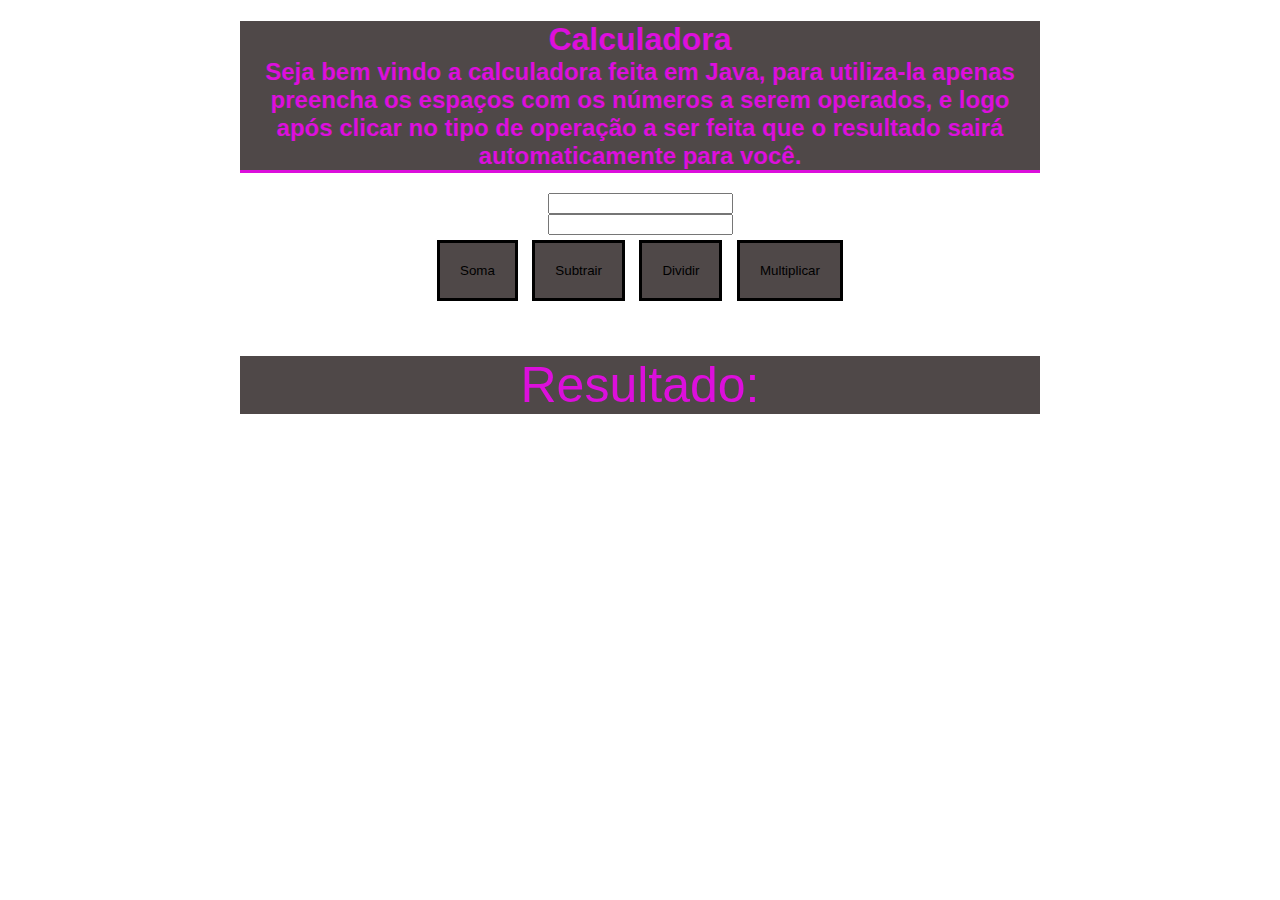
<file: Calculadora em Java/index.html>
<!DOCTYPE html>
<html lang="pt-br">
<head>
    <meta charset="UTF-8">
    <meta name="viewport" content="width=device-width, initial-scale=1.0">
    <title>Calculadora em Java</title>
    <script src="main.js"></script>
    <link rel="stylesheet" href="estilo.css">
</head>
<body>
    <h1>Calculadora</h1>
    <h2>Seja bem vindo a calculadora feita em Java, para utiliza-la apenas preencha os espaços com os números a serem operados,
        e logo após clicar no tipo de operação a ser feita que o resultado sairá automaticamente para você.
    </h2>  
    <input type="text" id="v1"><br>
    <input type="text" id="v2"><br>
    <ul class="operacoes">
        <li><button type="button" onclick="Somar()">Soma</button></li>
        <li><button type="button" onclick="Subtrair()">Subtrair</button></li>
        <li><button type="button" onclick="Dividir()">Dividir</button></li>
        <li><button type="button" onclick="Multiplicar()">Multiplicar</button></li>
    </ul>
    <p id="res">Resultado: </p>
</body>
</html>
</file>
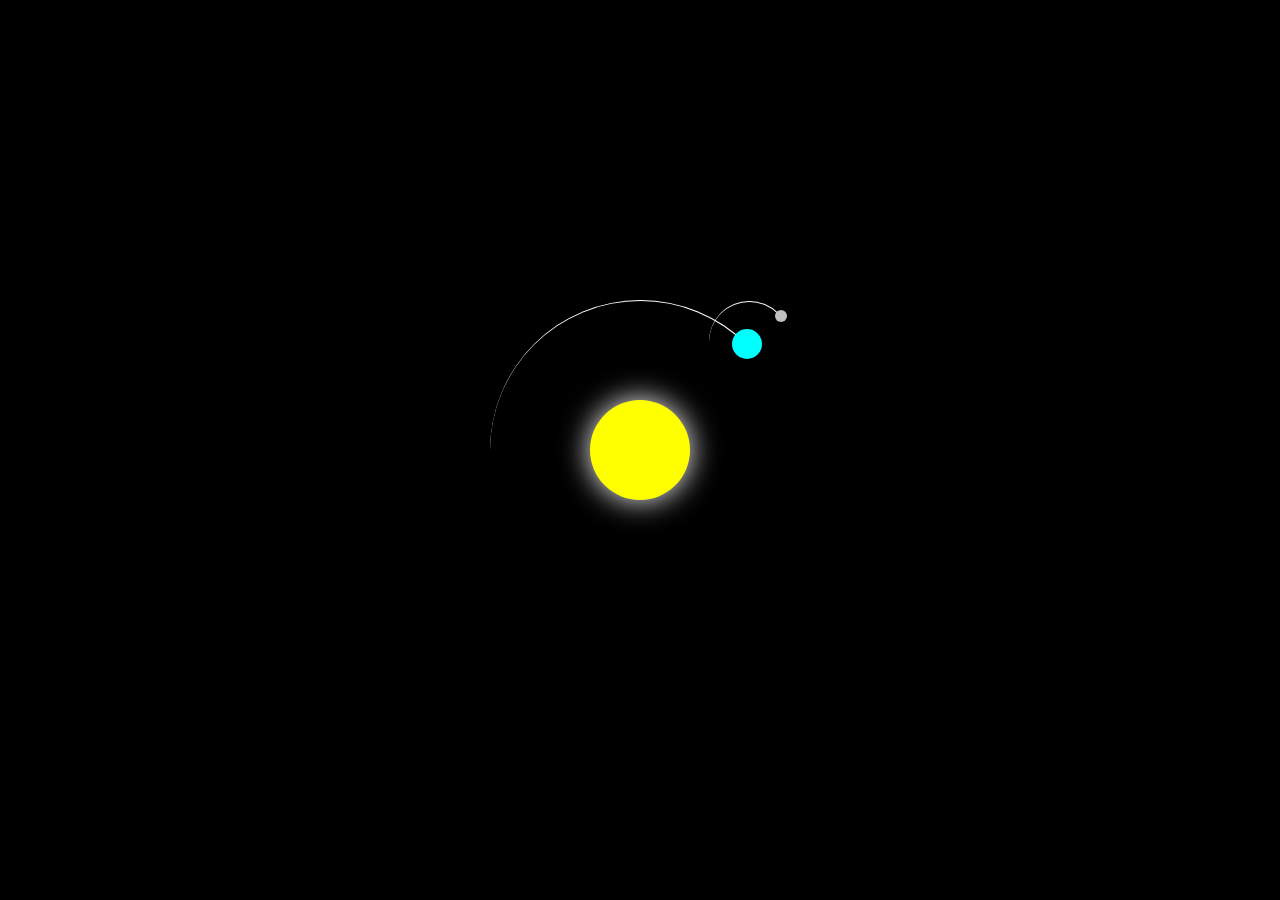
<file: Sistema Solar/index.html>
<!DOCTYPE html>
<html lang="en">
    <!--

    @Programith

    //-->

    <head>
        <meta charset="utf-8" />
        <link rel="stylesheet" href="style.css" />
    </head>
    <body>
        <div class="container">
            <div class="sun"></div>
            <div class="earth">
                <div class="moon"></div>
            </div>
        </div>
    </body>
</html>
</file>
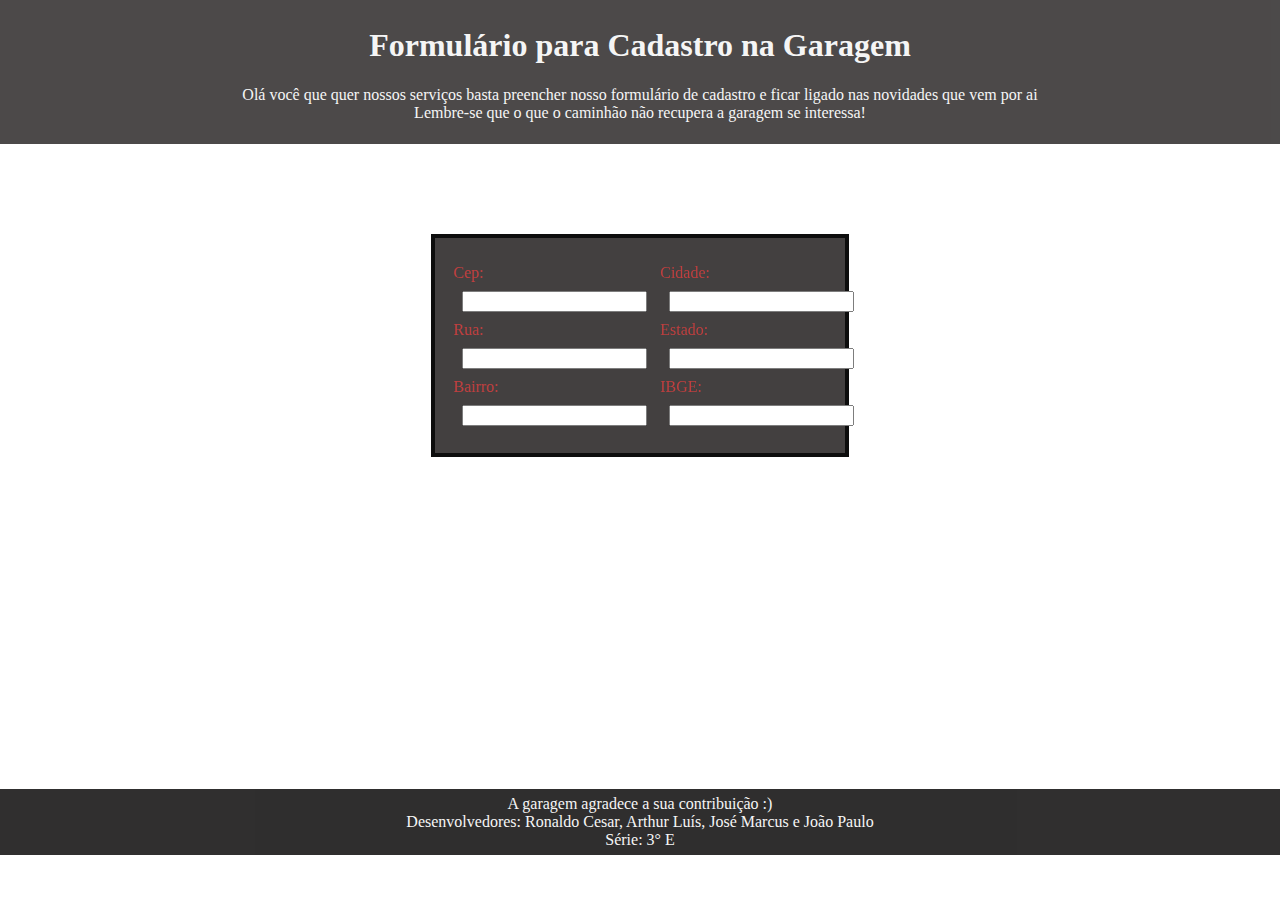
<file: ViaCEP/index.html>
<html>
<head>
<meta charset="UTF-8">
    <meta name="viewport" content="width=device-width, initial-scale=1.0">
    <meta http-equiv="Content-Type" content="text/html; charset=utf-8" />
    <title>ViaCEP Webservice</title>
    <script src="codigos.js"></script>
    <link rel="stylesheet" href="estilo.css">
 
    </head>

    <body>
        <header>
          <h1>Formulário para Cadastro na Garagem</h1>
          <p> Olá você que quer nossos serviços basta preencher nosso formulário de cadastro e ficar ligado nas novidades que vem por ai <br>
          Lembre-se que o que o caminhão não recupera a garagem se interessa!</p>
        </header>

      <form method="get" action=".">
        <table>
                <td>
                    <label>Cep:
                    <input name="cep" type="text" id="cep" value="" size="0" maxlength="9" onblur="pesquisacep(this.value);"/> <br>
                    <label>Rua:
                    <input name="rua" type="text" id="rua" size="0" /></label><br />
                    <label>Bairro:
                    <input name="bairro" type="text" id="bairro" size="0" /></label><br />
                </td>
            </label>
            <br/>
                <td>
                    <label>Cidade:
                    <input name="cidade" type="text" id="cidade" size="0" /></label><br/>
                    <label>Estado:
                    <input name="uf" type="text" id="uf" size="0" /></label><br/>
                    <label>IBGE:
                    <input name="ibge" type="text" id="ibge" size="0" /></label><br/>
                </td>
           
        </table>
      </form>
      
      <footer>
        A garagem agradece a sua contribuição :) <br>
        Desenvolvedores: Ronaldo Cesar, Arthur Luís, José Marcus e João Paulo <br>
        Série: 3° E
      </footer>
    </body>

</html>
</file>
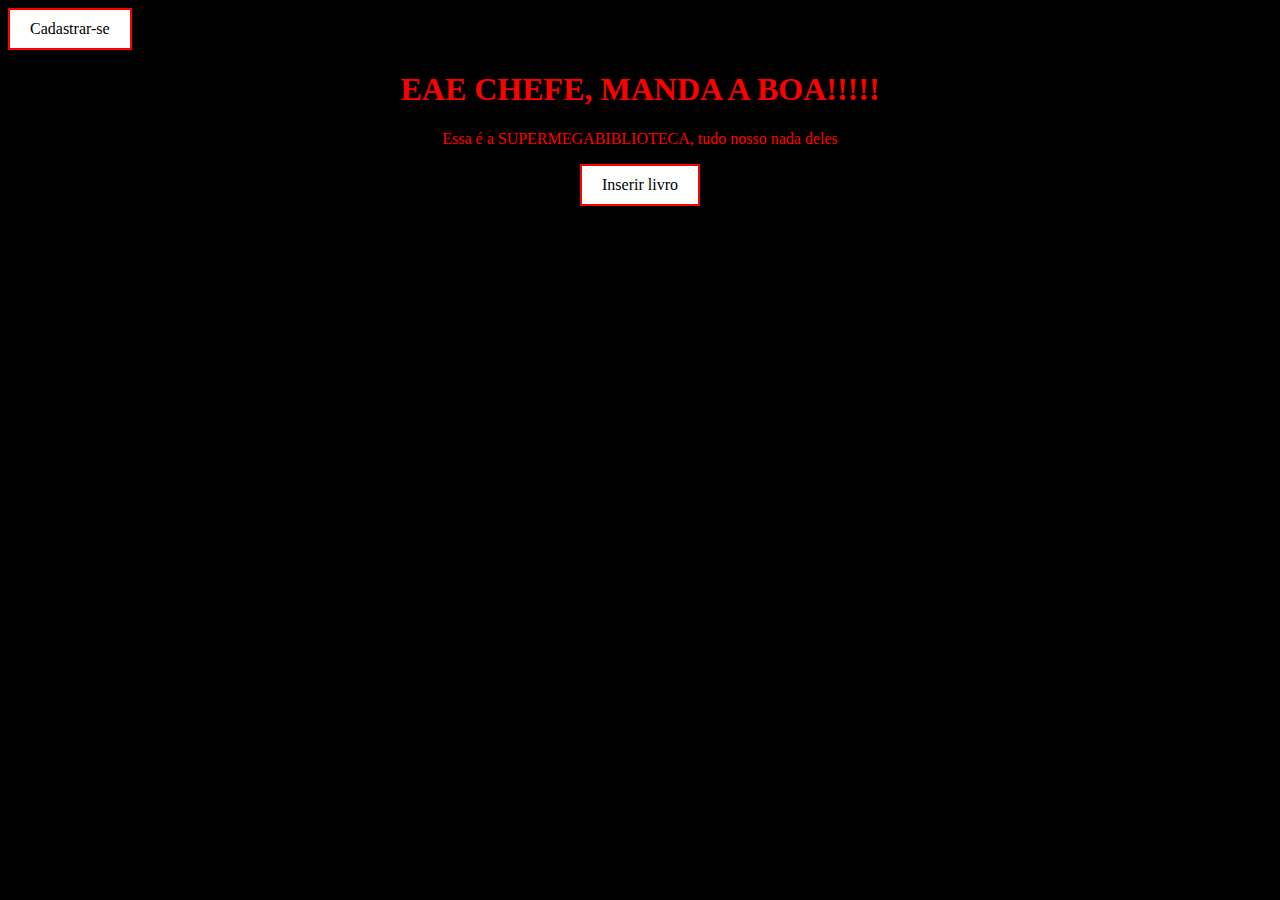
<file: ArthurL.3e/projeto_biblioteca/index.html>
<!DOCTYPE html>
<html lang="en">
<head>
    <meta charset="UTF-8">
    <meta name="viewport" content="width=, initial-scale=1.0">
    <title>Document</title>
    <link rel="stylesheet" href="estilopagina.css">
</head>
<body>
        <a href="cadastrar.html">Cadastrar-se</a>
        <h1>EAE CHEFE, MANDA A BOA!!!!! </h1>
        <p>Essa é a SUPERMEGABIBLIOTECA, tudo nosso nada deles</p>
        <div><a href="cadastra-livros.html" class="livro">Inserir livro</a></div>
</body>
</html>
</file>
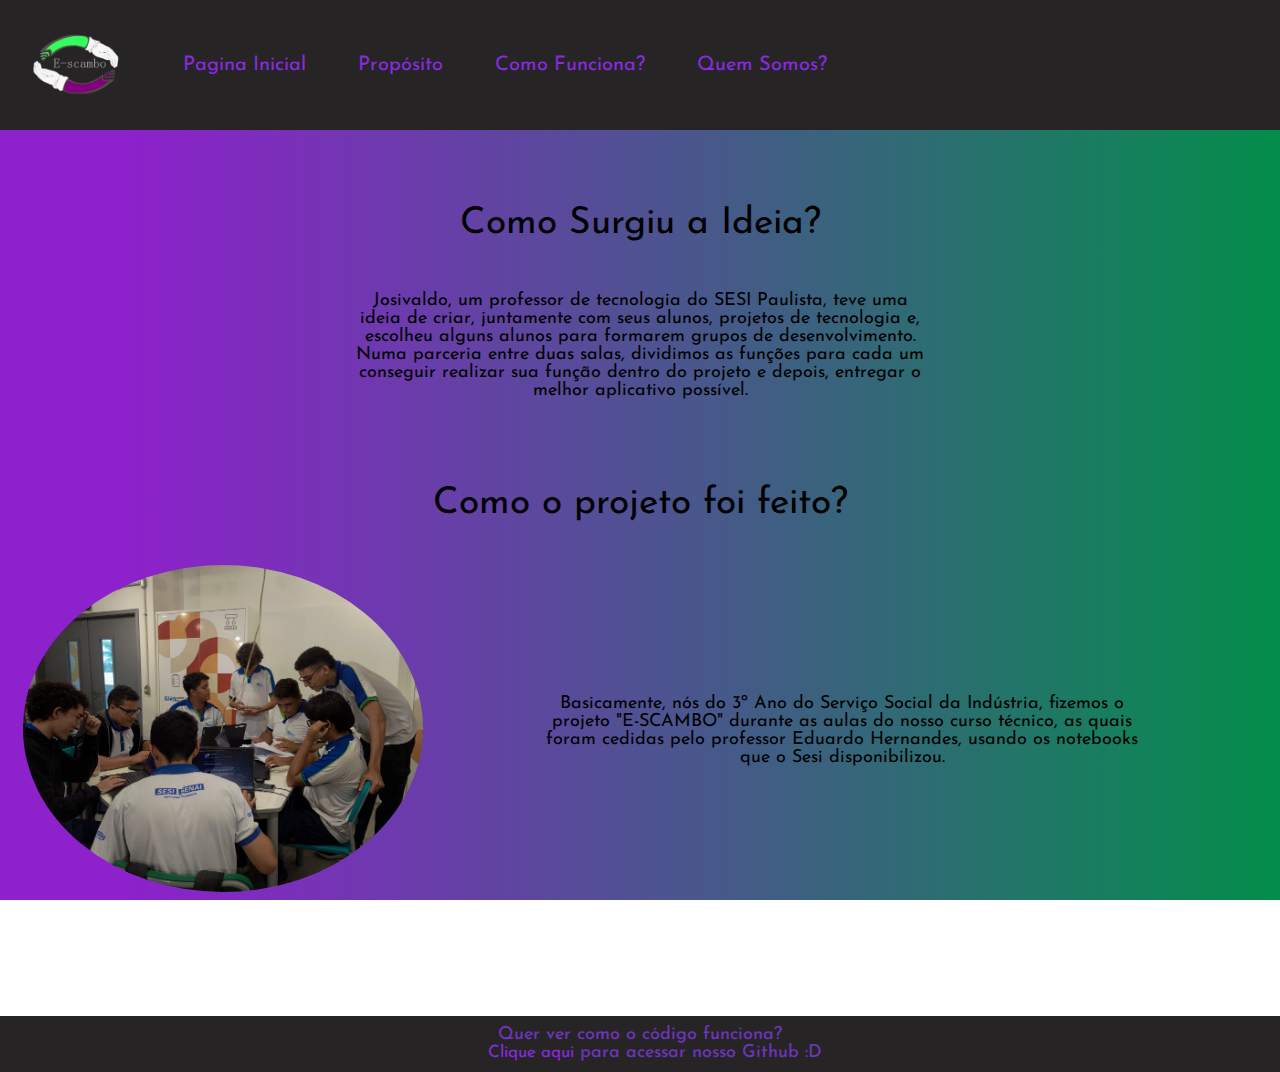
<file: E-Scambo/SiteAPP/index.html>
<!DOCTYPE html>
<html lang="pt-br">
<head>
    <meta charset="UTF-8">
    <meta name="viewport" content="width=device-width, initial-scale=1.0">
    <link rel="preconnect" href="https://fonts.googleapis.com">
    <link rel="preconnect" href="https://fonts.gstatic.com" crossorigin>
    <link href="https://fonts.googleapis.com/css2?family=Josefin+Sans:ital,wght@0,100..700;1,100..700&display=swap" rel="stylesheet">
    <link rel="stylesheet" href="estilo.css">
    <link rel="shortcut icon" href="img/favicon2.png" type="image/x-icon">
    <title>E-scambo</title>
</head>
<body>

    <header> 
        <div class="header_principal">
            
            <table id="table1">
                <tr>
                    <td><img src="img/logo.png" alt="logo" class="logo"></td>
                    <td><a href="index.html">Pagina Inicial</a></td>
                    <td><a href="proposito.html">Propósito</a></td>
                    <td><a href="como_funciona.html">Como Funciona?</a></td>
                    <td><a href="quem_somos.html">Quem Somos?</a></td>
                </tr>
            </table>
        </div>
    </header>

    
    <section>
        <h1>Como Surgiu a Ideia?</h1>
        
        <div class="texto">
            <p> Josivaldo, um professor de tecnologia do SESI Paulista, teve uma ideia de criar, juntamente com seus alunos, projetos de tecnologia e, escolheu alguns alunos para formarem grupos de desenvolvimento. Numa parceria entre duas salas, dividimos as funções para cada um conseguir realizar sua função dentro do projeto e depois, entregar o melhor aplicativo possível.
            </p>
        </div>
        
        <h1>Como o projeto foi feito?</h1>
            <table id="table2">
                    <td><img id="foto_grupo" src="img/fotogrupo.jpeg"></td>
                    <td>
                        <p>
                            Basicamente, nós do 3º Ano do Serviço Social da Indústria, fizemos o projeto "E-SCAMBO" durante as aulas do nosso curso técnico, as quais foram cedidas pelo professor Eduardo Hernandes, usando os notebooks que o Sesi disponibilizou. 
                        </p>
                    </td>
            </table>
    </section>


    <footer>
        Quer ver como o código funciona? <br>
        <a href="https://github.com/CaioDValle/e-Scambo" style="font-size: 17px;" target="_blank">Clique aqui</a> para acessar nosso Github :D <br>
    </footer>
</body>
</html>
</file>
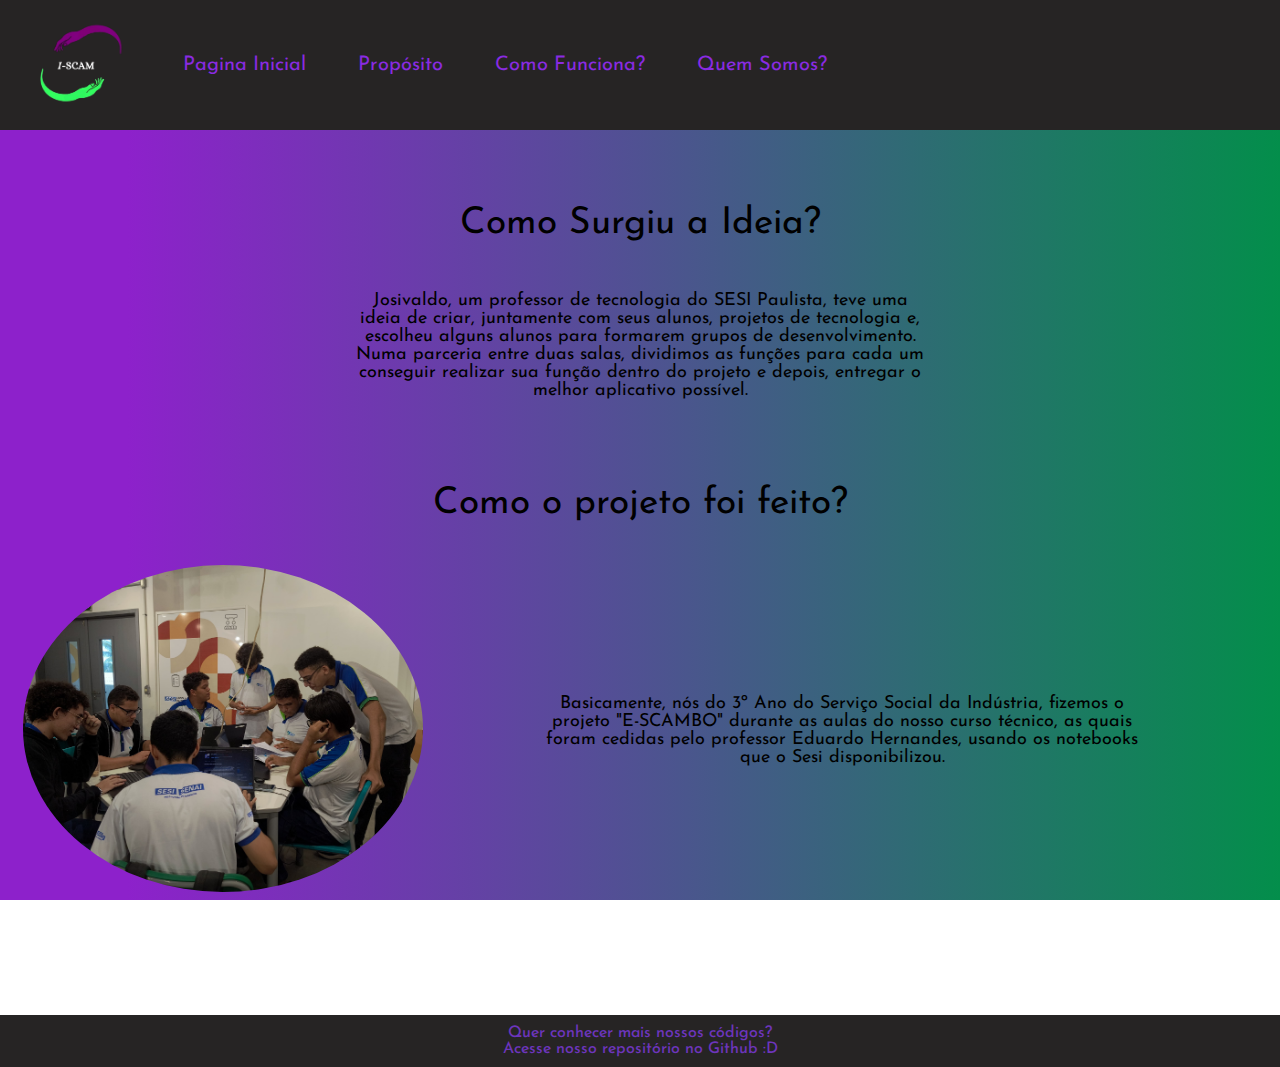
<file: E-Scambo/images/SiteAPP/index.html>
<!DOCTYPE html>
<html lang="pt-br">
<head>
    <meta charset="UTF-8">
    <meta name="viewport" content="width=device-width, initial-scale=1.0">
    <link rel="preconnect" href="https://fonts.googleapis.com">
    <link rel="preconnect" href="https://fonts.gstatic.com" crossorigin>
    <link href="https://fonts.googleapis.com/css2?family=Josefin+Sans:ital,wght@0,100..700;1,100..700&display=swap" rel="stylesheet">
    <link rel="stylesheet" href="estilo.css">
    <link rel="shortcut icon" href="img/favicon.png" type="image/x-icon">
    <title>I-scam</title>
</head>
<body>

    <header>
        <div class="header_principal">
            
            <table id="table1">
                <tr>
                    <td><img src="img/favicon.png" alt="logo" class="logo"></td>
                    <td><a href="index.html">Pagina Inicial</a></td>
                    <td><a href="proposito.html">Propósito</a></td>
                    <td><a href="como_funciona.html">Como Funciona?</a></td>
                    <td><a href="quem_somos.html">Quem Somos?</a></td>
                </tr>
            </table>
        </div>
    </header>

    
    <section>
        <h1>Como Surgiu a Ideia?</h1>
        
        <div class="texto">
            <p> Josivaldo, um professor de tecnologia do SESI Paulista, teve uma ideia de criar, juntamente com seus alunos, projetos de tecnologia e, escolheu alguns alunos para formarem grupos de desenvolvimento. Numa parceria entre duas salas, dividimos as funções para cada um conseguir realizar sua função dentro do projeto e depois, entregar o melhor aplicativo possível.
            </p>
        </div>
        
        <h1>Como o projeto foi feito?</h1>
            <table id="table2">
                    <td><img id="foto_grupo" src="img/fotogrupo.jpeg"></td>
                    <td>
                        <p>
                            Basicamente, nós do 3º Ano do Serviço Social da Indústria, fizemos o projeto "E-SCAMBO" durante as aulas do nosso curso técnico, as quais foram cedidas pelo professor Eduardo Hernandes, usando os notebooks que o Sesi disponibilizou. 
                        </p>
                    </td>
            </table>
    </section>


    <footer>
        Quer conhecer mais nossos códigos? <br>
        Acesse nosso repositório no Github :D <br>
    </footer>
</body>
</html>
</file>
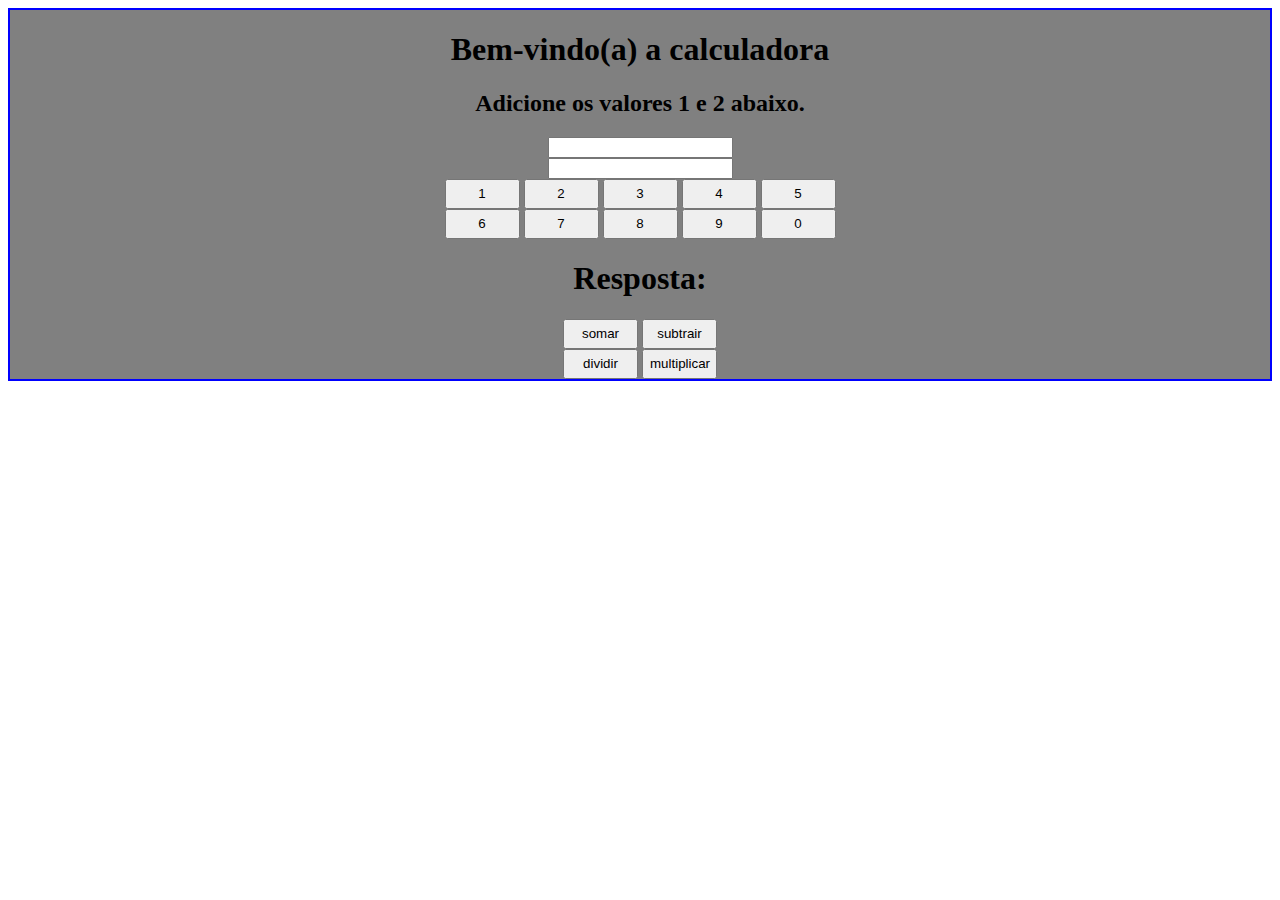
<file: Calculadora/calculadora.html>
<!--
Alunos: Lucas Leandro
3ºE II
 -->
<!DOCTYPE html>
<html lang="pt-br">
<head>
    <meta charset="UTF-8">
    <meta name="viewport" content="width=device-width, initial-scale=1.0">
    <title>Calculadora</title>
    <link rel="stylesheet" href="estilo.css ">
</head>
<body>
    <div class="fundocinza">
    <h1>Bem-vindo(a) a calculadora</h1>
    <H2>Adicione os valores 1 e 2 abaixo.</H2>
    <input id="v1" type="text"><br>
    <input id="v2" type="text"><br>
    <div>
        <button type="button" onclick="add(1)">1</button>
        <button type="button" onclick="add(2)">2</button>
        <button type="button" onclick="add(3)">3</button>
        <button type="button" onclick="add(4)">4</button>
        <button type="button" onclick="add(5)">5</button>
        <br>
        <button type="button" onclick="add(6)">6</button>
        <button type="button" onclick="add(7)">7</button>
        <button type="button" onclick="add(8)">8</button>
        <button type="button" onclick="add(9)">9</button>
        <button type="button" onclick="add(0)">0</button>
    </div>
    <H1 id="res">Resposta:  </H1>
    <button type="button" onclick="somar()">somar</button>
    <button type="button" onclick="subtrair()">subtrair</button><br>
    <button type="button" onclick="dividir()">dividir</button>
    <button type="button" onclick="multiplicar()">multiplicar</button>
    </div>

    
    <script src="funcoes.js"></script>
</body>
</html>
</file>
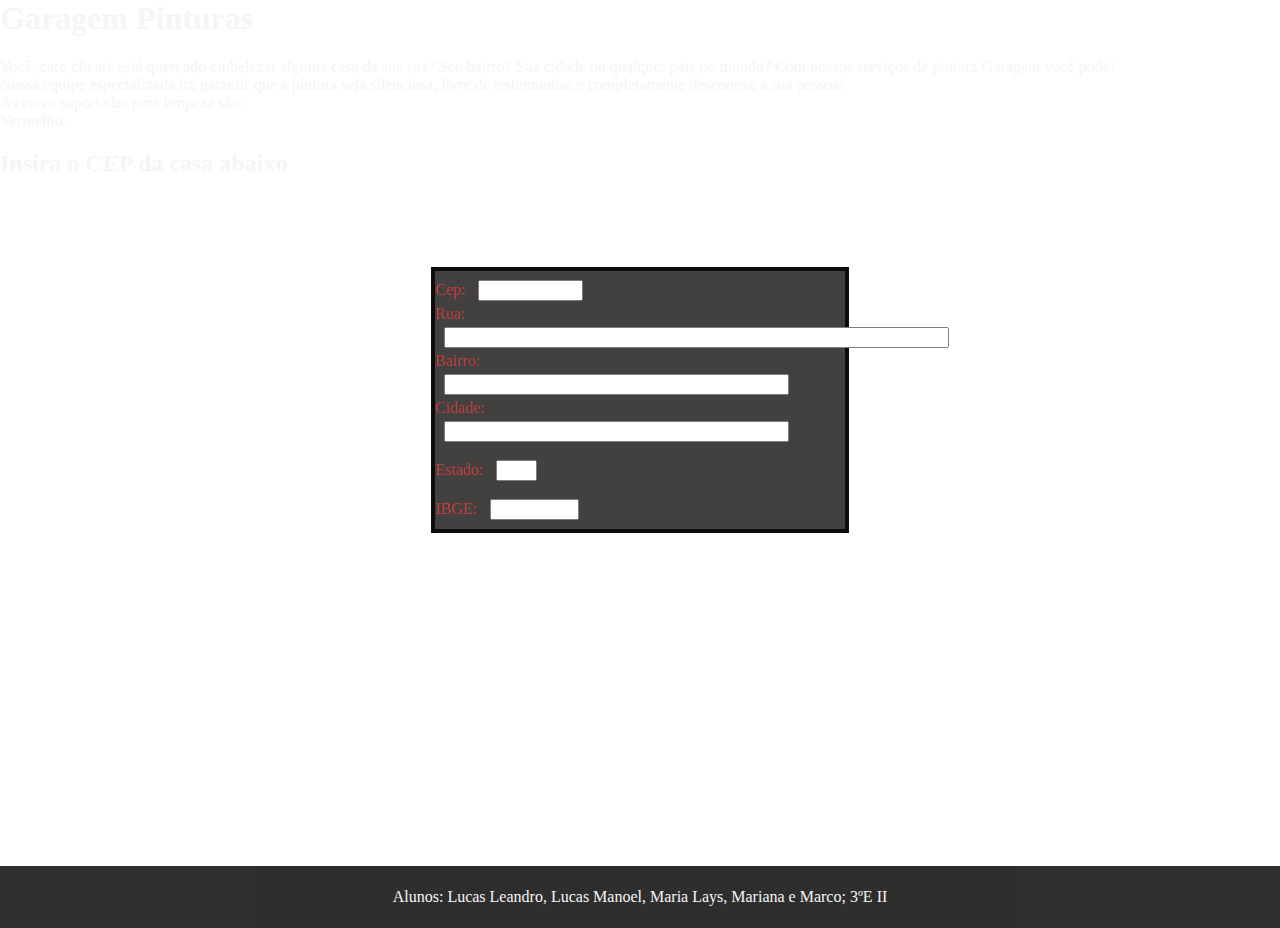
<file: ViaCEP/Garagem-pinturas.html>
<html>
<head>
    <title>Garagem encontra você!</title>
    <meta http-equiv="Content-Type" content="text/html; charset=utf-8" />
    <link rel="stylesheet" href="estilo.css">
    <!-- Adicionando Javascript -->
    <script src="funcoes.js"></script>
</head>
<body>
    <!-- Inicio do formulario -->
    <div class="fundovermelho"><H1>Garagem Pinturas</H1></div>
    <p class="fundocinza">Você, caro cliente está querendo embelezar alguma casa da sua rua? Seu bairro? Sua cidade ou qualquer país no mundo? Com nossos serviços de pintura Garagem você pode!
    <br>
     Nossa equipe especializada irá garantir que a pintura seja silenciosa, livre de testemunhas e completamente desconexa a sua pessoa!
    <br>
    As cores suportadas para limpeza são:<br>
    Vermelho.
    </p>
    <div class="fundovermelho"><h2>Insira o CEP da casa abaixo</h2></div>
    <form method="get" action=".">
        <label style="text-align: left;">Cep:
            <input name="cep" type="text" id="cep" value="" size="10" maxlength="9"
               onblur="pesquisacep(this.value);" />
        </label><br />
        <label>Rua:
        <input name="rua" type="text" id="rua" size="60" />
        </label><br />
        <label>Bairro:
        <input name="bairro" type="text" id="bairro" size="40" />
        </label><br />
        <label>Cidade:
        <input name="cidade" type="text" id="cidade" size="40" />
        </label><br />
        <label>Estado:
        <input name="uf" type="text" id="uf" size="2" />
        </label><br />
        <label>IBGE:
        <input name="ibge" type="text" id="ibge" size="8" />
        </label><br />
    </form>  
</body>
<footer>
    <div class="fundovermelho">
        <p>Alunos: Lucas Leandro, Lucas Manoel, Maria Lays, Mariana e Marco; 3ºE II</p>
    </div>
</footer>
</html>
</file>
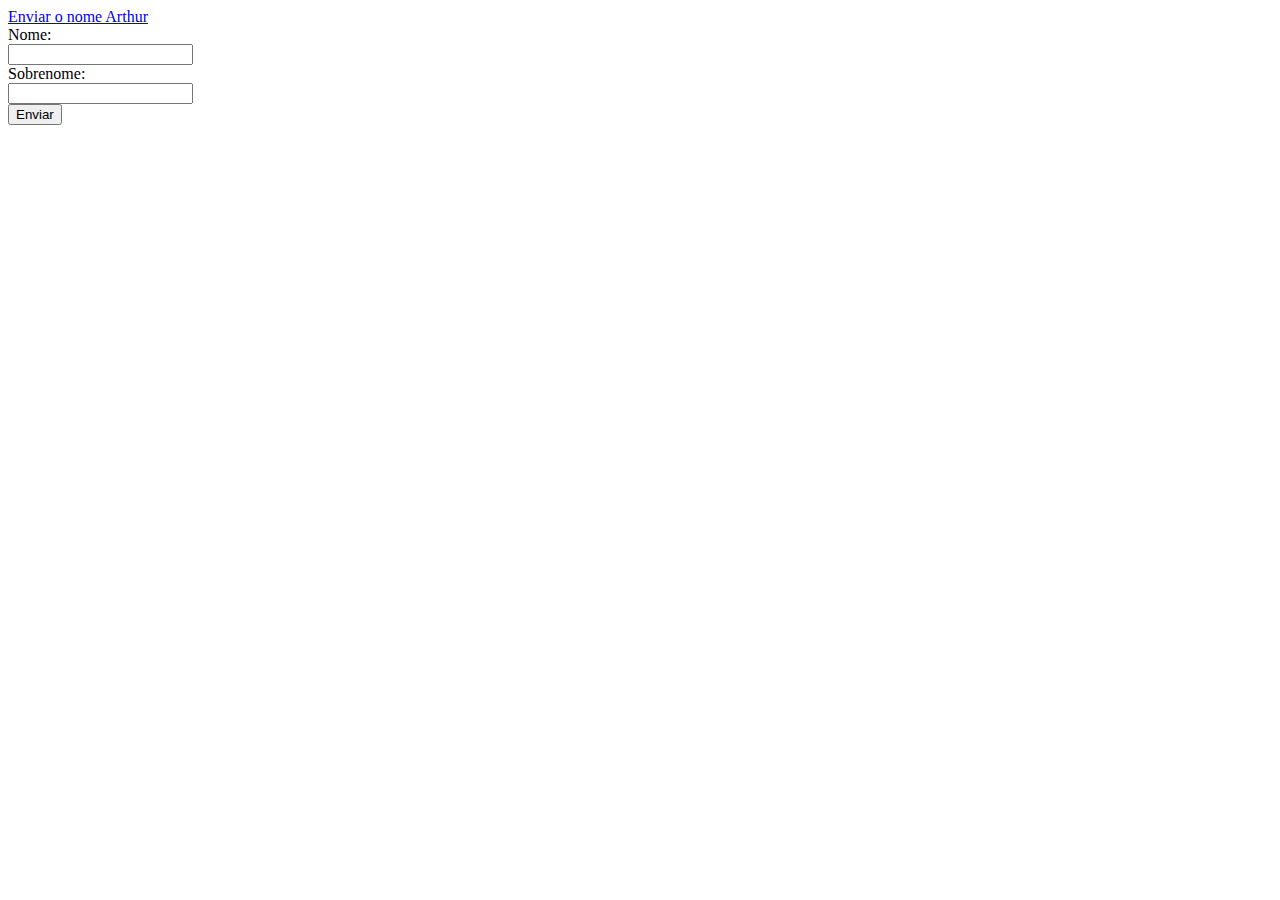
<file: ArthurL.3e/aula07/aula07.html>
<!DOCTYPE html>
<html lang="pt-br">
<head>
    <meta charset="UTF-8">
    <meta name="viewport" content="width=device-width, initial-scale=1.0">
    <title>Document</title>
</head>
<body>
    <a href="recebe-aula07.php?nome=Eduardo">Enviar o nome Arthur</a>

    <form action="recebe-aula07.php"
        <label for="nome">Nome: </label> <br>
        <input type="text" name="nome"><br>
        <label for="sobrenome">Sobrenome: </label><br>
        <input type="text" name="sobrenome"></label><br>
        <input type="submit" value="Enviar">
    </form>
</body>
</html>
</file>
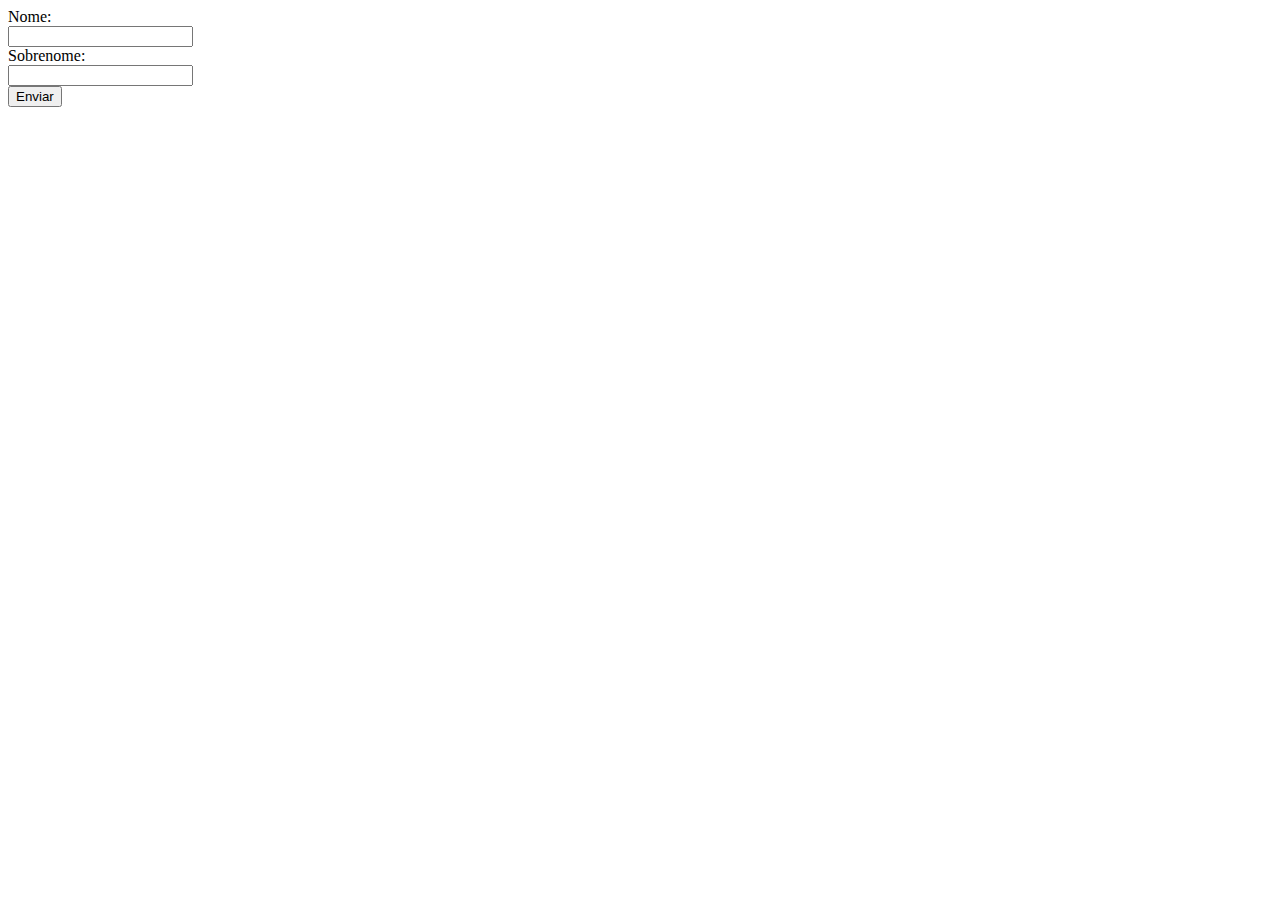
<file: ArthurL.3e/aula08/aula08.html>
<!DOCTYPE html>
<html lang="pt-br">
<head>
    <meta charset="UTF-8">
    <meta name="viewport" content="width=device-width, initial-scale=1.0">
    <title>Document</title>
</head>
<body>
    <form action="recebe-aula08.php" method="post">
        <label for="nome">Nome: </label> <br>
        <input type="text" name="nome"><br>
        <label for="sobrenome">Sobrenome: </label><br>
        <input type="text" name="sobrenome"></label><br>
        <input type="submit" value="Enviar">
    </form>
</body>
</html>
</file>
<file: Calculadora em Java/estilo.css>
body {
    font-family: 'Segoe UI', Tahoma, Geneva, Verdana, sans-serif;
    background-image: url(https://images-wixmp-ed30a86b8c4ca887773594c2.wixmp.com/i/207bfa68-da70-4605-b284-cad6dad55484/dakyp5l-f9cefe17-48f3-4cb1-bed7-4845a37f4e71.jpg);
    background-repeat: no-repeat;
    background-position: Center;
    background-attachment: fixed;
    background-size: cover;
    color: rgb(220, 15, 220);
    text-align: center;
    width: 800px;
    margin: auto;

}
h1 {
    background-color: rgb(79, 72, 72);  
    margin-bottom: 0;
}
h2 {
    background-color: rgb(79, 72, 72);
    border-bottom: 3px solid;
    margin-top: 0;

}

p {
    font-size: 50px;
    background-color: rgb(79, 72, 72);
    

}
.operacoes {
    display: inline;
    width: 100%;
    padding-left: 0;
    margin: 10px;
}
li{
    list-style: none;
    margin: 5px;
    display: inline-block;
    padding: 0;
}
button {
    background-color: rgb(79, 72, 72);
    text-align: center;
    padding: 20px;
    border: 3px solid black;

}

.operacoes button:hover {
    background-color: purple;
    
}
</file>
<file: Sistema Solar/style.css>
/*

@Programith

*/

body {
    margin: 0;
    height: 100vh;
    display: flex;
    align-items: center;
    justify-content: center;
    background-color: black;
    overflow: hidden; 
}

/*
Aqui, o estilo está sendo aplicado ao elemento `body`, definindo algumas propriedades de layout e aparência.
    margin: 0; define a margem do corpo como 0, eliminando qualquer espaço em branco ao redor.
    height: 100vh; define a altura do corpo como 100% da altura da viewport.
    display: flex; define o layout do corpo como flexível.
    align-items: center; alinha os itens flexíveis verticalmente ao centro.
    justify-content: center; alinha os itens flexíveis horizontalmente ao centro.
    background-color: black; define o fundo do corpo como preto.
    overflow: hidden; oculta qualquer conteúdo que se estenda além dos limites do corpo.
*/

.container {
    font-size: 10px;
    width: 40em;
    height: 40em;
    position: relative;
}

/*
    Este estilo é aplicado à classe `.container`.
    font-size: 10px; define o tamanho da fonte dentro do contêiner como 10 pixels.
    width: 40em; define a largura do contêiner como 40 vezes o tamanho da fonte atual.
    height: 40em; define a altura do contêiner como 40 vezes o tamanho da fonte atual.
    position: relative; define a posição do contêiner como relativa em relação ao seu próprio fluxo normal.
*/

.sun {
    position: absolute;
    top: 15em;
    left: 15em;
    width: 10em;
    height: 10em; /*rkg*/
    background-color: yellow;
    border-radius: 50%;
    box-shadow: 0 0 3em white;
}

/*
  Estes estilos são aplicados à classe `.sun`, que representa o sol.
    position: absolute; define a posição do sol como absoluta em relação ao seu contêiner pai.
    top: 15em; posiciona o sol 15 vezes o tamanho da fonte a partir do topo do seu contêiner pai.
    left: 15em; posiciona o sol 15 vezes o tamanho da fonte a partir da esquerda do seu contêiner pai.
    width: 10em; define a largura do sol como 10 vezes o tamanho da fonte atual.
    height: 10em; define a altura do sol como 10 vezes o tamanho da fonte atual.
    background-color: yellow; define a cor de fundo do sol como amarelo.
    border-radius: 50%; arredonda as bordas do sol para criar uma forma circular.
    box-shadow: 0 0 3em white; adiciona uma sombra ao redor do sol para criar um efeito de brilho.
*/

.earth,
.moon {
    position: absolute;
    border-style: solid;
    border-color: white transparent transparent transparent;
    border-width: 0.1em 0.1em 0 0;
    border-radius: 50%;
}

/*
  Estes estilos são aplicados às classes `.earth` e `.moon`, que representam a Terra e a Lua, respectivamente.
    position: absolute; define a posição da Terra e da Lua como absoluta em relação ao seu contêiner pai.
    border-style: solid; define o estilo da borda como sólido.
    border-color: white transparent transparent transparent; define a cor da borda como branca e transparente para criar um efeito de meia-lua.
    border-width: 0.1em 0.1em 0 0; define a largura da borda para formar uma meia-lua.
    border-radius: 50%; arredonda as bordas para criar uma forma circular.
*/

.earth {
    top: 5em;
    left: 5em;
    width: 30em;
    height: 30em;
    animation: orbit 36.5s linear infinite;
}

/*
  Estes estilos são aplicados especificamente à classe `.earth`, que representa a Terra.
    top: 5em; posiciona a Terra 5 vezes o tamanho da fonte a partir do topo do seu contêiner pai.
    left: 5em; posiciona a Terra 5 vezes o tamanho da fonte a partir da esquerda do seu contêiner pai.
    width: 30em; define a largura da Terra como 30 vezes o tamanho da fonte atual.
    height: 30em; define a altura da Terra como 30 vezes o tamanho da fonte atual.
    animation: orbit 36.5s linear infinite; aplica uma animação chamada "orbit" à Terra, com uma duração de 36.5 segundos, movimento linear e repetição infinita.
*/

.moon {
    top: 0;
    right: 0;
    width: 8em;
    height: 8em;
    animation: orbit 2.7s linear infinite;
}

/*
  Estes estilos são aplicados especificamente à classe `.moon`, que representa a Lua.
    top: 0; posiciona a Lua no topo do seu contêiner pai.
    right: 0; posiciona a Lua na extremidade direita do seu contêiner pai.
    width: 8em; define a largura da Lua como 8 vezes o tamanho da fonte atual.
    height: 8em; define a altura da Lua como 8 vezes o tamanho da fonte atual.
    animation: orbit 2.7s linear infinite; aplica uma animação chamada "orbit" à Lua, com uma duração de 2.7 segundos, movimento linear e repetição infinita.
*/

.earth::before,
.moon::before {
    content: "";
    position: absolute;
    border-radius: 50%;
}

/*
  Estes estilos são aplicados aos pseudo-elementos '::before' das classes `.earth` e `.moon`, para adicionar elementos visuais 
  adicionais antes do conteúdo real desses elementos.
    content: ""; define o conteúdo do pseudo-elemento como vazio.
    position: absolute; define a posição do pseudo-elemento como absoluta em relação ao seu contêiner pai.
    border-radius: 50%; arredonda as bordas do pseudo-elemento para criar uma forma circular.
*/

.earth::before {
    top: 2.8em;
    right: 2.8em;
    width: 3em;
    height: 3em;
    background-color: aqua;
}

.moon::before {
    top: 0.8em;
    right: 0.2em;
    width: 1.2em;
    height: 1.2em;
    background-color: silver;
}

@keyframes orbit {
    to {
        transform: rotate(360deg);
    }
}

/*  transform: rotate(360deg); faz com que os elementos aos quais é aplicada girem 360 graus, completando uma órbita completa*/
</file>
<file: ViaCEP/estilo.css>
@charset "UTF-8";

body {
    margin: 0;
    background-image: url(https://img.freepik.com/fotos-gratis/textura-de-padrao-de-parede-de-tijolo-vermelho_53876-23210.jpg?size=626&ext=jpg&ga=GA1.1.735520172.1711324800&semt=ais);
    background-repeat: no-repeat;
    background-size: cover;
    color: whitesmoke;

}
header {
    background: rgb(57, 54, 54);
    padding: 6px;
    opacity: 90%;
    text-align: center;
}

form {
    margin: 0 auto;
    margin-top: 90px;
    border: 4px solid rgb(1, 1, 1);
    width: 32%;
    line-height: 50%;
    background: rgb(57, 54, 54);
    opacity: 95%;
    
}
label {
    color: rgb(188, 53, 53);
}
input {
    margin: 9;
}

table {
   padding: 15px;
}

footer {
    text-align: center;
    margin-top:  332.6px;
    background: rgb(25, 24, 24);
    padding: 6px;
    opacity: 90%;
    
}
</file>
<file: ArthurL.3e/projeto_biblioteca/estilopagina.css>
body{
    background-color: black;

}

h1{
    color: red;
    text-align: center;
    
}

p{
    text-align: center;
    color: red;
    
}

img{
    margin-left: 20%;
    width: 900px;
    height: 500px;
}

 

    div{
        text-align: center;
    }

    label{
        color: red;
        text-align: center;

    }

a:link, a:visited {
    background-color: white;
    color: black;
    border: 2px solid red;
    padding: 10px 20px;
    text-align: center;
    text-decoration: none;
    display: inline-block;
  }
  
  a:hover, a:active {
    background-color: red;
    color: white;
  }
  .classe{
    text-align: center;
    margin-left: 33%;
}
.classe2{
    text-align: center;
    margin-left: 39%;
}

.botao{
    margin-right: 50%;

}
.botao2{
    margin-right: 62%;
}
</file>
<file: E-Scambo/SiteAPP/estilo.css>
/* ESTILIZAÇÃO DO BODY */

*{
    margin: 0;
    color: black;
    font-family: "Josefin Sans", sans-serif;
    font-optical-sizing: auto;
    font-weight: 400;
    font-style: normal;
    font-size: 18px;
}

body {
    background: linear-gradient(90deg,rgb(141, 33, 203) 10%, #038e4b 100%) no-repeat fixed;
}

/* ESTILIZAÇÃO DA DIV DE HEAD */

.header_principal{
    display: flex;
    align-items: center;
    width: 100%;
    background-color: rgb(38, 36, 36);
    height: 130px;
}
.logo{
    width: 110px;
    border-radius: 10px;
}

a::after{
    content: " ";
    width: 0%;
    height: 1.51px;
    background-color: blueviolet;
    position: absolute;
    bottom: 0;
    left: 0;
    transition: 0.5s ease-in-out;
}
a:hover::after{
    width: 65%;
}  

/* ESTILIZAÇÃO DOS LINKS */

a{
    text-decoration: none;
    font-size: 20px;
    align-items: center;
    justify-content: center;
    margin-left: 30px;
    position: relative;
}
a:link {
    color: blueviolet;
}
a:visited { 
    color: rgb(105, 16, 156);
    text-decoration: none;
}
a:hover {
    color: chartreuse;
}

/* ESTILIZAÇÃO DOS TEXTOS E TABELAS */

#table1 {
    border-spacing: 20px;
}

#table2 p{
    margin-left: 9px;
    width: 70%;
    margin: 0 auto;
    font-size: 18px;
}

h1 {
    text-align: center;
    margin-top: 75px;
    margin-bottom: 40px;
    font-size: 37px;
    align-items: center;
    justify-content: center;
}

.texto {
    width: 100%;
    display: flex;
    text-align: center;
}

.texto p{
    width: 45%;
    margin: 0 auto;
    padding: 10px;
    text-align: center;
    font-size: 18px;
}

.objetivo, .funciona {
    width: 45%;
    margin: 0 auto;
    text-align: center;
    line-height: 25px;
}
.equipe{
    display: inline-block;
    padding: 0;
    text-align: left;
    width: 180px;
    font-size: 18px;
}

section {
    text-align: center; 
    justify-content: center;
}

section h2 {
    margin-top: 25px;
}

/* ESTILIZAÇÃO DE IMAGENS */

#foto_grupo{
    width: 400px;   
    border-radius: 70%;
    margin-left: 5%;
    
}

/* ESTILIZAÇÃO DO RODAPÉ */
footer {
    background-color: rgb(38, 36, 36);
    color: rgb(109, 53, 188);
    padding: 10px;
    margin-top: 9%;
    font-weight: 500;
    text-align: center;
}
</file>
<file: E-Scambo/images/SiteAPP/estilo.css>
/* ESTILIZAÇÃO DO BODY */

*{
    margin: 0;
    color: black;
    font-family: "Josefin Sans", sans-serif;
    font-optical-sizing: auto;
    font-weight: 400;
    font-style: normal;
}

body {
    background: linear-gradient(90deg,rgb(141, 33, 203) 10%, #038e4b 100%) no-repeat fixed;
}

/* ESTILIZAÇÃO DA DIV DE HEAD */

.header_principal{
    display: flex;
    align-items: center;
    width: 100%;
    background-color: rgb(38, 36, 36);
    height: 130px;
}
.logo{
    width: 110px;
    border-radius: 10px;
}

a::after{
    content: " ";
    width: 0%;
    height: 1.5px;
    background-color: blueviolet;
    position: absolute;
    bottom: 0;
    left: 0;
    transition: 0.5 s ease-in-out;
}
a:hover::after{
    width: 65%;
}  


/* ESTILIZAÇÃO DOS LINKS */

a{
    text-decoration: none;
    font-size: 20px;
    align-items: center;
    justify-content: center;
    margin-left: 30px;
    position: relative;
}
a:link {
    color: blueviolet;
}
a:visited { 
    color: rgb(105, 16, 156);
    text-decoration: none;
}
a:hover {
    color: chartreuse;
}

h1 {
    align-items: center;
    justify-content: center;
}

/* ESTILIZAÇÃO DOS TEXTOS E TABELAS */

p {
    font-size: 18px;
}
#table1 {
    border-spacing: 20px;
}

#table2 p{
    margin-left: 9px;
    width: 70%;
    margin: 0 auto;
    font-size: 18px;
}

h1 {
    text-align: center;
    margin-top: 75px;
    margin-bottom: 40px;
    font-size: 37px;
}

.texto {
    width: 100%;
    display: flex;
    text-align: center;
}

.texto p{
    width: 45%;
    margin: 0 auto;
    padding: 10px;
    text-align: center;
    font-size: 18px;
}
.equipe{
    display: inline-block;
    padding: 0;
    text-align: left;
    width: 180px;
    font-size: 18px;
}

section {
    text-align: center; 
    justify-content: center;
}

section h2 {
    margin-top: 25px;
}

/* ESTILIZAÇÃO DE IMAGENS */

#foto_grupo{
    width: 400px;   
    border-radius: 70%;
    margin-left: 5%;
    
}

/* ESTILIZAÇÃO DO RODAPÉ */
footer {
    background-color: rgb(38, 36, 36);
    color: rgb(109, 53, 188);
    padding: 10px;
    margin-top: 9%;
    font-weight: 500;
    text-align: center;
}
</file>
<file: Calculadora/estilo.css>
.fundocinza {background-color: gray; border: 2px solid blue; text-align: center;}

button {height: 30px; width: 75px;}

h1 {font-family: 'Times New Roman', Times, serif;}
</file>
